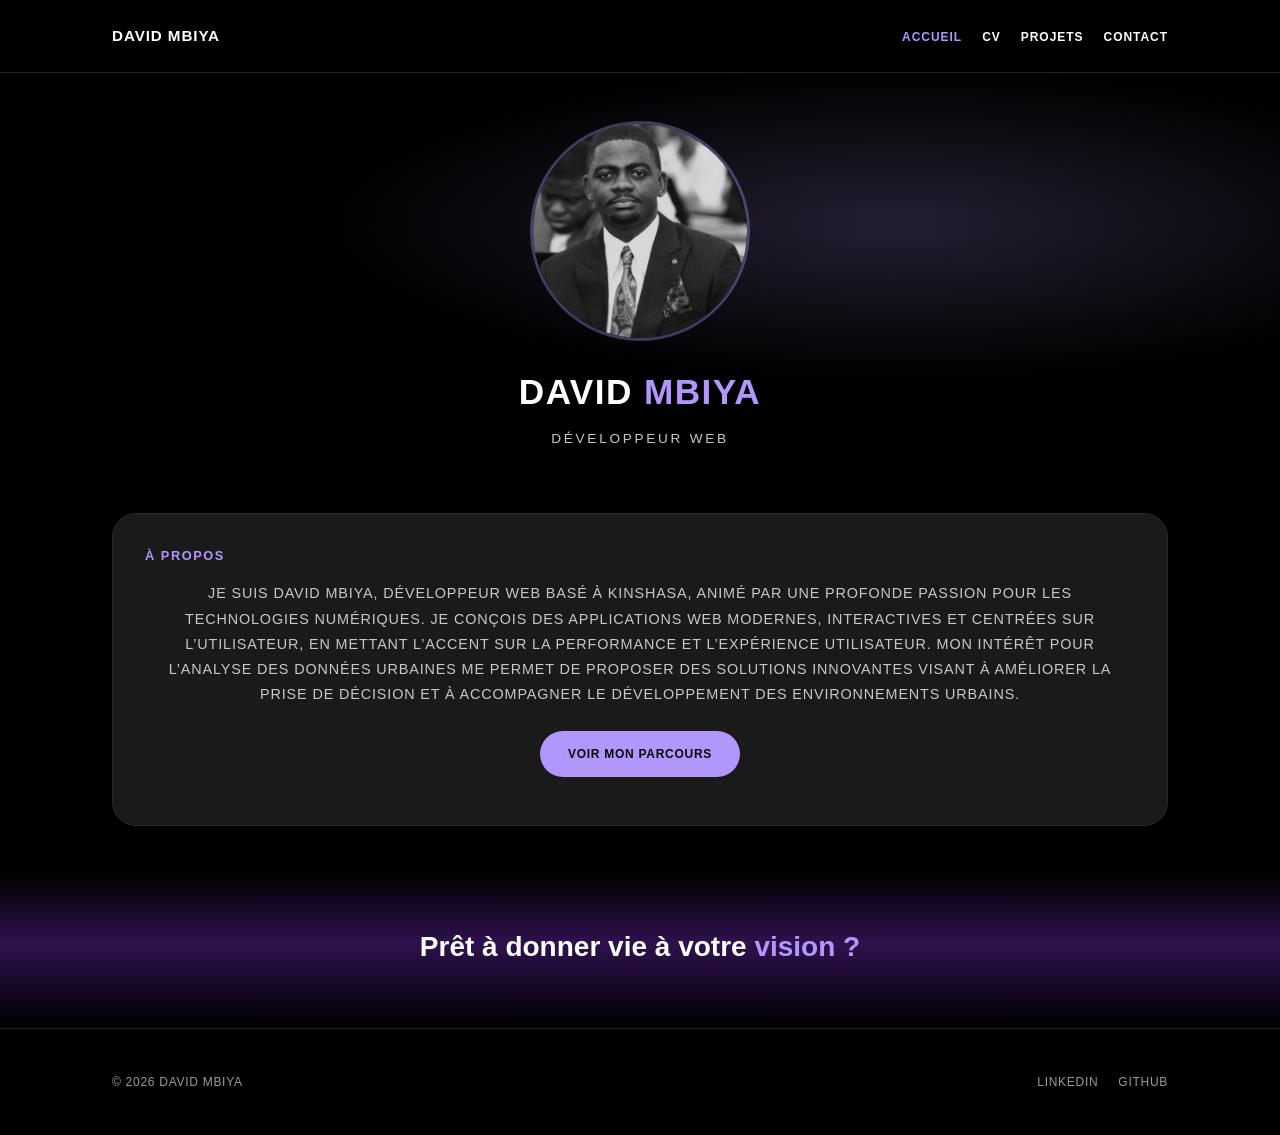
<file: index.html>
<!DOCTYPE html>
<html lang="en">
<head>
    <meta charset="UTF-8" />
    <meta name="viewport" content="width=device-width, initial-scale=1.0" />
    <title>David Mbiya — Développeur web</title>
    <link rel="stylesheet" href="css/index.css" />
</head>
<body>
        <header class="entete">
      <div class="largeur">
        <a class="marque" href="index.html">David mbiya</a>
        <nav class="menu" aria-label="Navigation principale">
          <ul>
            <li><a class="actif" href="index.html">Accueil</a></li>
            <li><a href="cv.html">CV</a></li>
            <li><a href="projet.html">Projets</a></li>
            <li><a href="contact.html">Contact</a></li>
          </ul>
        </nav>
      </div>
    </header>

    <main id="contenu-principal">
      <section class="intro fond-halo" aria-labelledby="titre-accueil">
        <div class="largeur">
          <img
            class="portrait"
            src="images/david12.jpg"
            width="440"
            height="440"
            alt="Portrait de David Mbiya"
          />
          <h1 id="titre-accueil" class="nom">
            David <span class="violet">Mbiya</span>
          </h1>
          <p class="metier">Développeur web</p>
        </div>
      </section>

      <section class="bloc serre" aria-labelledby="titre-a-propos">
        <div class="largeur">
          <article class="carte">
            <h2 id="titre-a-propos" class="surtitre">À propos</h2>
            <p class="texte">
              Je suis David Mbiya, développeur web basé à Kinshasa,
              animé par une profonde passion pour les technologies numériques. Je conçois des applications web modernes, 
              interactives et centrées sur l’utilisateur, 
              en mettant l’accent sur la performance et l’expérience utilisateur.
              Mon intérêt pour l’analyse des données urbaines me permet de proposer des
              solutions innovantes visant à améliorer la prise de décision 
              et à accompagner le développement des environnements urbains.
            </p>
            <p class="centre">
              <a class="bouton" href="cv.html">Voir mon parcours</a>
            </p>
          </article>
        </div>
      </section>

      <section class="fin" aria-labelledby="titre-cta">
        <div class="largeur">
          <h2 id="titre-cta">
            Prêt à donner vie à votre <span class="violet">vision&nbsp;?</span>
          </h2>
        </div>
      </section>
    </main>

    <footer class="pied">
      <div class="largeur">
        <p>© 2026 David Mbiya</p>
        <nav aria-label="Réseaux sociaux">
          <a href="https://www.linkedin.com" rel="noopener noreferrer">LinkedIn</a>
          <a href="https://github.com" rel="noopener noreferrer">GitHub</a>
        </nav>
      </div>
    </footer>

</body>
</html>
</file>
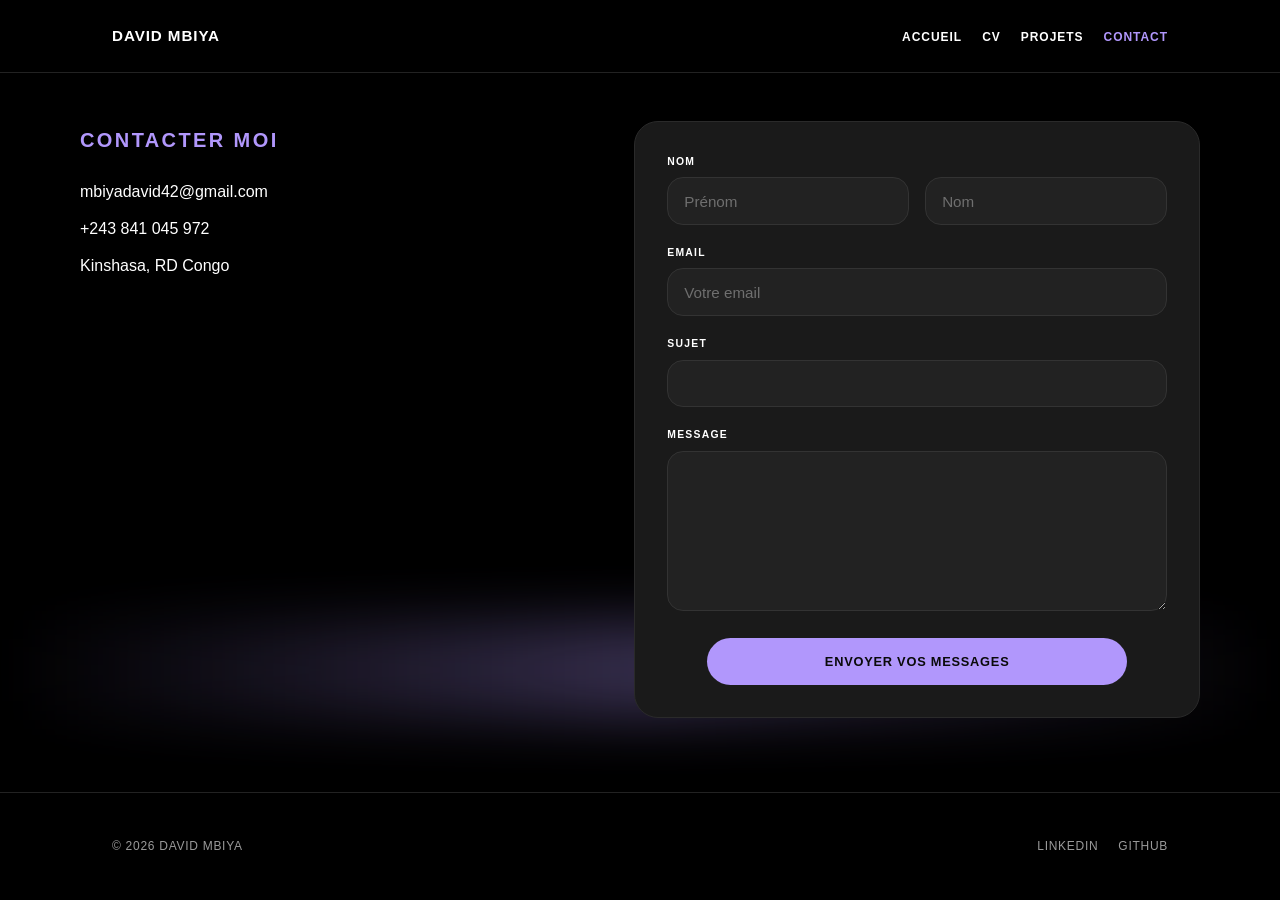
<file: contact.html>
<!DOCTYPE html>
<html lang="fr">
  <head>
    <meta charset="UTF-8" />
    <meta name="viewport" content="width=device-width, initial-scale=1.0" />
    <title>Contact — David Mbiya</title>
    <link rel="stylesheet" href="css/contact.css" />
  </head>
  <body>
    <header class="entete">
      <div class="largeur">
        <a class="marque" href="index.html">David mbiya</a>
        <nav class="menu" aria-label="Navigation principale">
          <ul>
            <li><a href="index.html">Accueil</a></li>
            <li><a href="cv.html">CV</a></li>
            <li><a href="projet.html">Projets</a></li>
            <li><a class="actif" href="contact.html">Contact</a></li>
          </ul>
        </nav>
      </div>
    </header>

    <main id="contenu-principal">
      <div class="largeur ligne-contact">
        <aside class="coordonnees" aria-labelledby="titre-contact">
          <h1 id="titre-contact">Contacter moi</h1>
          <ul class="liste-contact">
            <li>
              <a href="mailto:mbiyadavid42@gmail.com">mbiyadavid42@gmail.com</a>
            </li>
            <li>
              <a href="tel:+243841045972">+243 841 045 972</a>
            </li>
            <li>Kinshasa, RD Congo</li>
          </ul>
        </aside>

        <section aria-labelledby="titre-formulaire">
          <h2 id="titre-formulaire" class="cache">Formulaire de contact</h2>
          <div class="carte">
            <form action="#" method="post">
              <fieldset class="aucun-style">
                <legend class="cache">Vos coordonnées et message</legend>
                <div class="champ">
                  <span class="etiquette">Nom</span>
                  <span class="ligne-deux">
                    <span class="champ inline">
                      <label class="cache" for="prenom">Prénom</label>
                      <input
                        id="prenom"
                        name="prenom"
                        type="text"
                        autocomplete="given-name"
                        placeholder="Prénom"
                        required
                      />
                    </span>
                    <span class="champ inline">
                      <label class="cache" for="nom">Nom de famille</label>
                      <input
                        id="nom"
                        name="nom"
                        type="text"
                        autocomplete="family-name"
                        placeholder="Nom"
                        required
                      />
                    </span>
                  </span>
                </div>
                <p class="champ">
                  <label for="email">Email</label>
                  <input
                    id="email"
                    name="email"
                    type="email"
                    autocomplete="email"
                    placeholder="Votre email"
                    required
                  />
                </p>
                <p class="champ">
                  <label for="sujet">Sujet</label>
                  <input id="sujet" name="sujet" type="text" required />
                </p>
                <p class="champ">
                  <label for="message">Message</label>
                  <textarea id="message" name="message" required></textarea>
                </p>
                <div class="envoi">
                  <button class="bouton" type="submit">
                    Envoyer vos messages
                  </button>
                </div>
              </fieldset>
            </form>
          </div>
        </section>
      </div>
    </main>

    <footer class="pied">
      <div class="largeur">
        <p>© 2026 David Mbiya</p>
        <nav aria-label="Réseaux sociaux">
          <a href="https://www.linkedin.com" rel="noopener noreferrer">LinkedIn</a>
          <a href="https://github.com" rel="noopener noreferrer">GitHub</a>
        </nav>
      </div>
    </footer>
  </body>
</html>
</file>
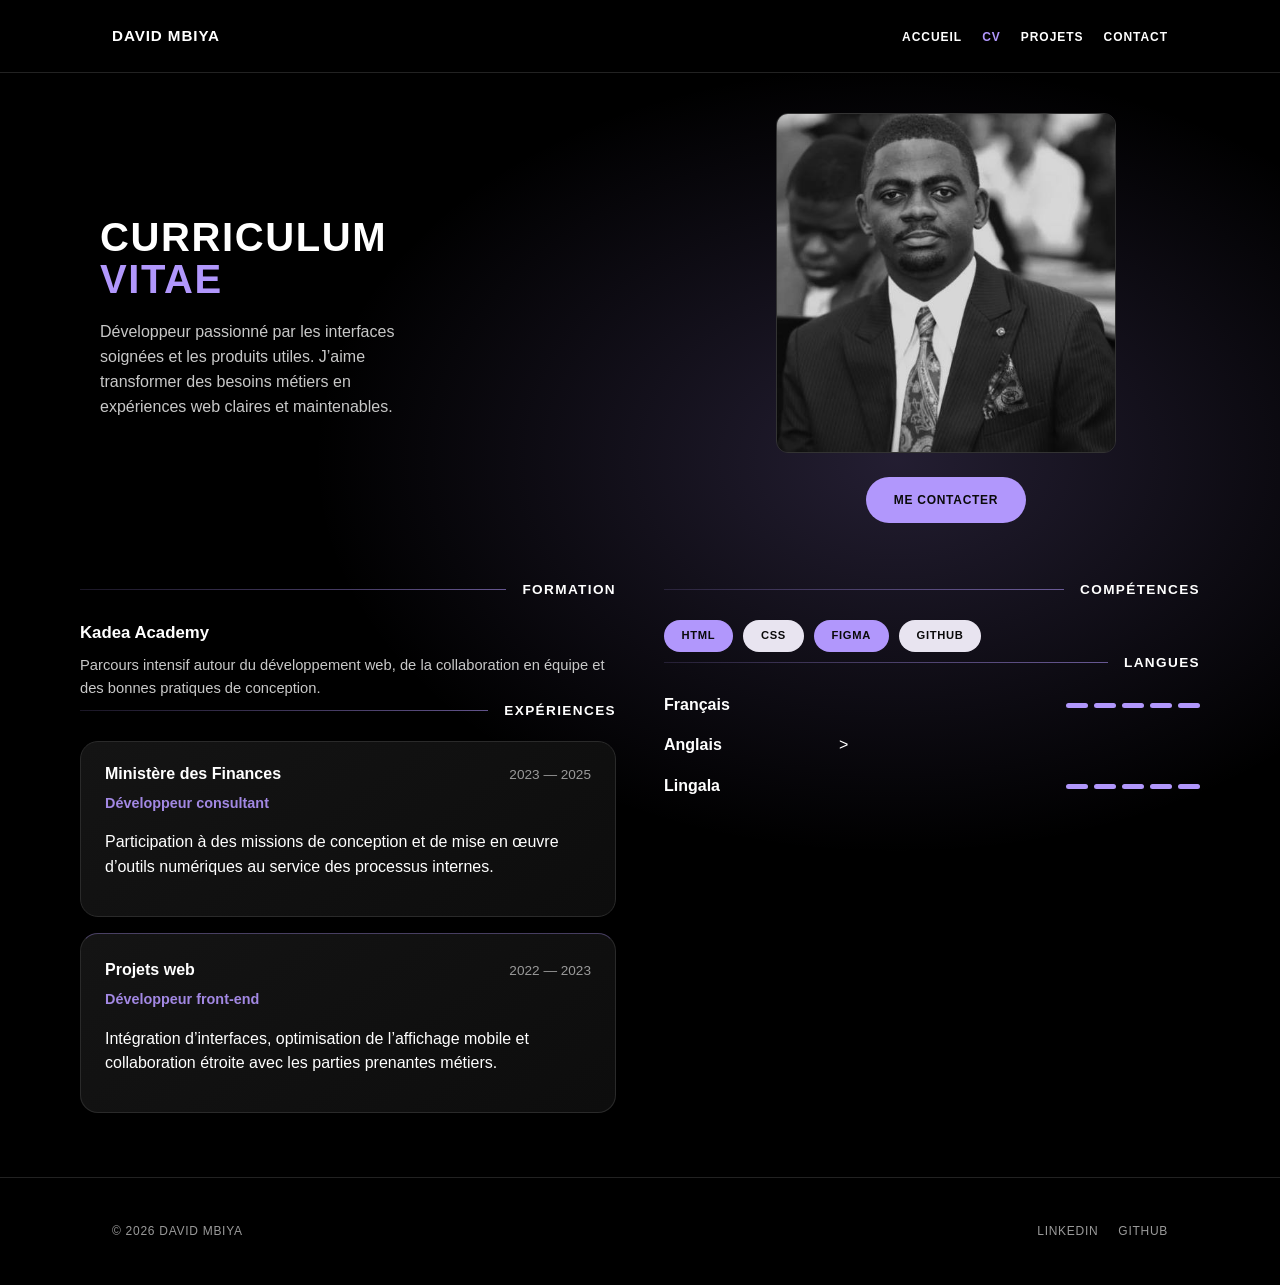
<file: cv.html>
<!DOCTYPE html>
 <html lang="en">
 <head>
   <meta charset="UTF-8" />
    <meta name="viewport" content="width=device-width, initial-scale=1.0" />
    <title>CV — David Mbiya</title>
    <link rel="stylesheet" href="css/cv.css" />
 </head>
 <body>
    <header class="entete">
      <div class="largeur">
        <a class="marque" href="index.html">David mbiya</a>
        <nav class="menu" aria-label="Navigation principale">
          <ul>
            <li><a href="index.html">Accueil</a></li>
            <li><a class="actif" href="cv.html">CV</a></li>
            <li><a href="projet.html">Projets</a></li>
            <li><a href="contact.html">Contact</a></li>
          </ul>
        </nav>
      </div>
    </header>

     <main id="contenu-principal">
      <section class="haut-cv" aria-labelledby="titre-cv">
        <div>
          <h1 id="titre-cv">
            <span class="majuscules">Curriculum</span><br />
            <span class="violet majuscules">Vitae</span>
          </h1>
          <p class="intro">
            Développeur passionné par les interfaces soignées et les produits
            utiles. J’aime transformer des besoins métiers en expériences web
            claires et maintenables.
          </p>
        </div>
        <div class="photo">
          <img
            src="images/david12.jpg"
            width="680"
            height="850"
            alt="Portrait de David Mbiya"
          />
          <a class="bouton" href="contact.html">Me contacter</a>
        </div>
      </section>

      <div class="largeur grille">
        <div>
          <section aria-labelledby="titre-formation">
            <h2 id="titre-formation" class="rubrique">Formation</h2>
            <article class="bloc">
              <h3>Kadea Academy</h3>
              <p>
                Parcours intensif autour du développement web, de la
                collaboration en équipe et des bonnes pratiques de conception.
              </p>
            </article>
          </section>

          <section aria-labelledby="titre-experiences">
            <h2 id="titre-experiences" class="rubrique">Expériences</h2>
            <article class="experience">
              <div class="ligne-exp">
                <strong>Ministère des Finances</strong>
                <span>2023 — 2025</span>
              </div>
              <p class="poste">Développeur consultant</p>
              <p>
                Participation à des missions de conception et de mise en
                œuvre d’outils numériques au service des processus internes.
              </p>
            </article>
            <article class="experience">
              <div class="ligne-exp">
                <strong>Projets web</strong>
                <span>2022 — 2023</span>
              </div>
              <p class="poste">Développeur front-end</p>
              <p>
                Intégration d’interfaces, optimisation de l’affichage mobile et
                collaboration étroite avec les parties prenantes métiers.
              </p>
            </article>
          </section>
        </div>

        <div>
          <section aria-labelledby="titre-competences">
            <h2 id="titre-competences" class="rubrique">Compétences</h2>
            <ul class="tags">
              <li><span class="tag fonce">HTML</span></li>
              <li><span class="tag clair">CSS</span></li>
              <li><span class="tag fonce">Figma</span></li>
              <li><span class="tag clair">GitHub</span></li>
            </ul>
          </section>

          <section aria-labelledby="titre-langues">
            <h2 id="titre-langues" class="rubrique">Langues</h2>
            <ul class="langues">
              <li class="ligne-langue">
                <span class="nom-langue">Français</span>
                <span class="barres" aria-label="Niveau 5 sur 5">
                  <span class="plein"></span><span class="plein"></span
                  ><span class="plein"></span><span class="plein"></span
                  ><span class="plein"></span>
                </span>
              </li>
              <li class="ligne-langue">
                <span class="nom-langue">Anglais</span>
                  ><span class="plein"></span><span></span><span></span>
                </span>
              </li>
              <li class="ligne-langue">
                <span class="nom-langue">Lingala</span>
                <span class="barres" aria-label="Niveau 5 sur 5">
                  <span class="plein"></span><span class="plein"></span
                  ><span class="plein"></span><span class="plein"></span
                  ><span class="plein"></span>
                </span>
              </li>
            </ul>
          </section>
        </div>
      </div>
    </main>

    <footer class="pied">
      <div class="largeur">
        <p>© 2026 David Mbiya</p>
        <nav aria-label="Réseaux sociaux">
          <a href="https://www.linkedin.com" rel="noopener noreferrer">LinkedIn</a>
          <a href="https://github.com" rel="noopener noreferrer">GitHub</a>
        </nav>
      </div>
    </footer>

 </body>
 </html>
</file>
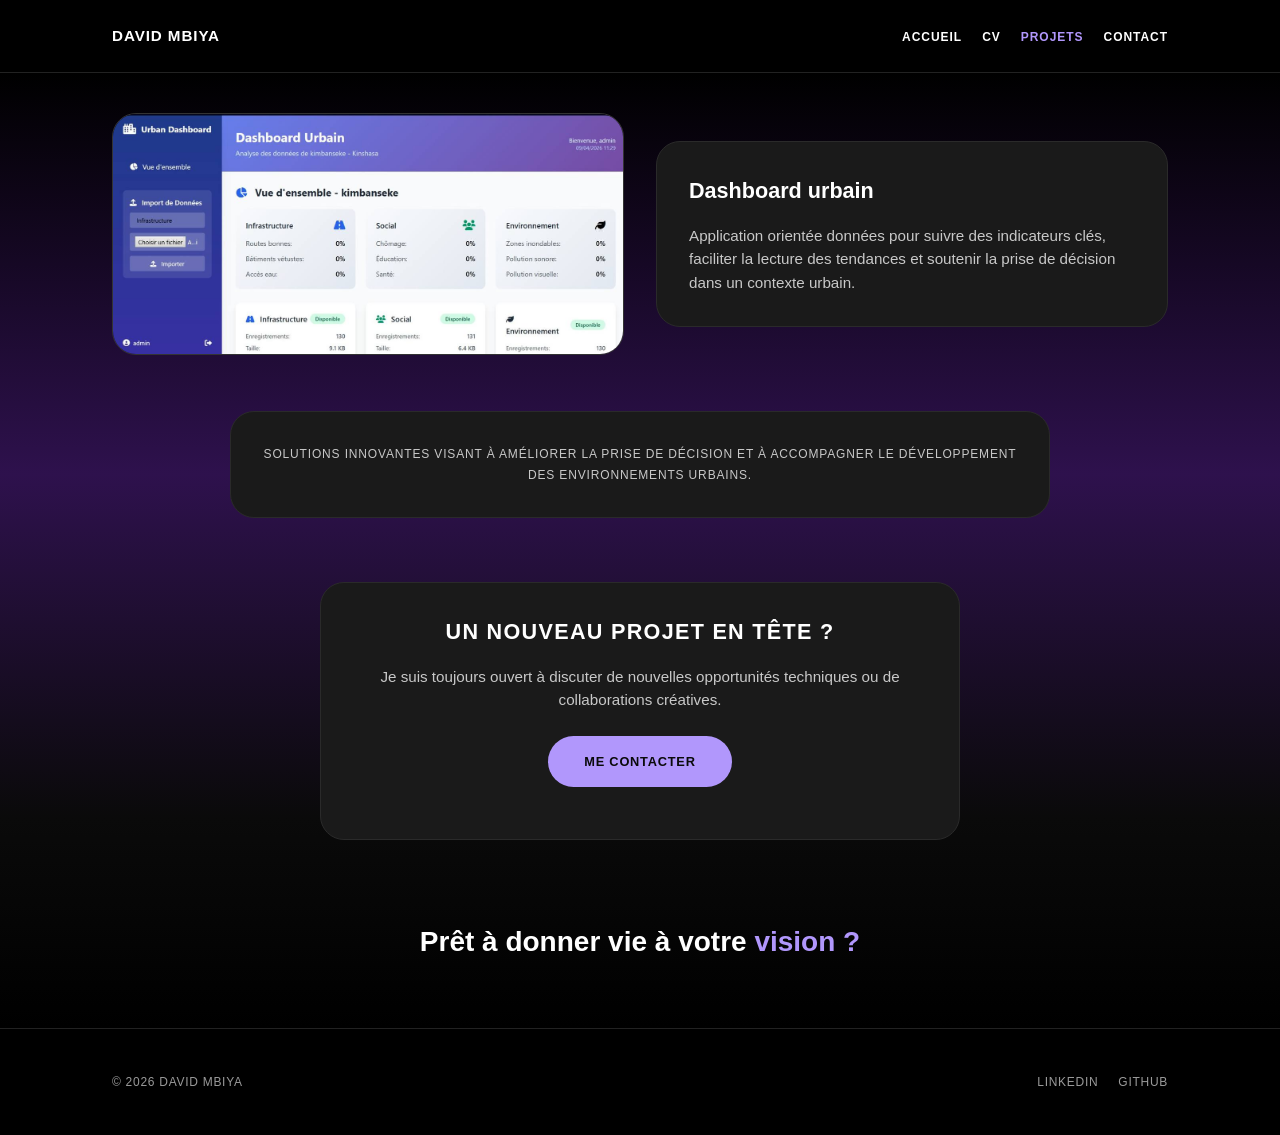
<file: projet.html>
<!DOCTYPE html>
<html lang="fr">
  <head>
    <meta charset="UTF-8" />
    <meta name="viewport" content="width=device-width, initial-scale=1.0" />
    <title>Projets — David Mbiya</title>
    <link rel="stylesheet" href="css/projet.css" />
  </head>
  <body>
    <header class="entete">
      <div class="largeur">
        <a class="marque" href="index.html">David mbiya</a>
        <nav class="menu" aria-label="Navigation principale">
          <ul>
            <li><a href="index.html">Accueil</a></li>
            <li><a href="cv.html">CV</a></li>
            <li><a class="actif" href="projet.html">Projets</a></li>
            <li><a href="contact.html">Contact</a></li>
          </ul>
        </nav>
      </div>
    </header>

    <main id="contenu-principal">
      <section class="haut-projet" aria-labelledby="titre-projet">
        <div class="largeur grille">
          <figure>
            <img
              src="images/projet1.jpg"
              width="900"
              height="600"
              alt="Aperçu de l’interface du tableau de bord urbain"
            />
          </figure>
          <article class="carte" aria-labelledby="titre-projet">
            <h2 id="titre-projet">Dashboard urbain</h2>
            
            <p class="texte">
              Application orientée données pour suivre des indicateurs clés,
              faciliter la lecture des tendances et soutenir la prise de
              décision dans un contexte urbain.
            </p>
          </article>
        </div>
      </section>

      <section class="milieu" aria-label="Synthèse du projet">
        <div class="largeur">
          <article class="carte encadre">
            <p class="texte">
              Solutions innovantes visant à améliorer la prise de décision et
              à accompagner le développement des environnements urbains.
            </p>
          </article>
        </div>
      </section>

      <section class="appel" aria-labelledby="titre-cta-projet">
        <div class="largeur">
          <article class="carte">
            <h2 id="titre-cta-projet">Un nouveau projet en tête&nbsp;?</h2>
            <p class="texte">
              Je suis toujours ouvert à discuter de nouvelles opportunités
              techniques ou de collaborations créatives.
            </p>
            <a class="bouton grand" href="contact.html">Me contacter</a>
          </article>
        </div>
      </section>

      <section class="fin" aria-labelledby="titre-vision">
        <div class="largeur">
          <h2 id="titre-vision">
            Prêt à donner vie à votre <span class="violet">vision&nbsp;?</span>
          </h2>
        </div>
      </section>
    </main>

    <footer class="pied">
      <div class="largeur">
        <p>© 2026 David Mbiya</p>
        <nav aria-label="Réseaux sociaux">
          <a href="https://www.linkedin.com" rel="noopener noreferrer">LinkedIn</a>
          <a href="https://github.com" rel="noopener noreferrer">GitHub</a>
        </nav>
      </div>
    </footer>
  </body>
</html>
</file>
<file: css/index.css>
* {
  box-sizing: border-box;
}

body {
  margin: 0;
  min-height: 100vh;
  display: flex;
  flex-direction: column;
  font-family: Arial, Helvetica, sans-serif;
  background: #000000;
  color: #ffffff;
  line-height: 1.55;
}

img {
  max-width: 100%;
  height: auto;
  display: block;
}

a {
  color: inherit;
  text-decoration: none;
}

a:hover {
  color: #b197fc;
}

main {
  flex: 1;
}

.entete {
  position: sticky;
  top: 0;
  z-index: 10;
  background: #000000;
  border-bottom: 1px solid #222222;
}

.largeur {
  max-width: 1120px;
  margin: 0 auto;
  padding: 0 2rem;
}

.entete .largeur {
  display: flex;
  align-items: center;
  justify-content: space-between;
  min-height: 72px;
  gap: 1rem;
}

.marque {
  font-weight: 700;
  letter-spacing: 0.06em;
  text-transform: uppercase;
  font-size: 0.95rem;
}

.menu ul {
  list-style: none;
  margin: 0;
  padding: 0;
  display: flex;
  flex-wrap: nowrap;
  gap: 1.25rem;
  justify-content: flex-end;
}

.menu a {
  font-weight: 600;
  font-size: 0.75rem;
  letter-spacing: 0.08em;
  text-transform: uppercase;
  white-space: nowrap;
}

.menu a.actif {
  color: #b197fc;
}

.pied {
  margin-top: auto;
  padding: 2rem 0;
  background: #000000;
  border-top: 1px solid #222222;
}

.pied .largeur {
  display: flex;
  flex-wrap: wrap;
  justify-content: space-between;
  align-items: center;
  gap: 1rem;
  font-size: 0.75rem;
  letter-spacing: 0.06em;
  text-transform: uppercase;
  color: #9a9a9a;
}

.pied nav {
  display: flex;
  gap: 1.25rem;
}

.pied a {
  color: #9a9a9a;
}

.pied a:hover {
  color: #b197fc;
}

.fond-halo {
  position: relative;
  overflow: hidden;
}

.fond-halo::before {
  content: "";
  position: absolute;
  inset: 0;
  pointer-events: none;
  background: radial-gradient(
    ellipse 70% 55% at 70% 35%,
    rgba(161, 136, 227, 0.22),
    transparent 65%
  );
}

.intro {
  padding: 3rem 0 3.5rem;
  text-align: center;
}

.intro .largeur {
  position: relative;
  z-index: 1;
}

.portrait {
  width: 220px;
  max-width: 70vw;
  aspect-ratio: 1;
  margin: 0 auto 1.5rem;
  border-radius: 50%;
  object-fit: cover;
  border: 3px solid rgba(177, 151, 252, 0.35);
}

.nom {
  margin: 0 0 0.5rem;
  font-size: 2.2rem;
  font-weight: 800;
  letter-spacing: 0.04em;
  text-transform: uppercase;
}

.violet {
  color: #b197fc;
}

.metier {
  margin: 0;
  font-size: 0.85rem;
  letter-spacing: 0.2em;
  text-transform: uppercase;
  color: #c8c8c8;
}

.bloc {
  padding: 2rem 0 3rem;
}

.bloc.serre {
  padding-top: 0.5rem;
}

.carte {
  background: #1a1a1a;
  border-radius: 24px;
  padding: 2rem;
  border: 1px solid #2a2a2a;
}

.carte .surtitre {
  margin: 0 0 1rem;
  font-size: 0.8rem;
  font-weight: 700;
  color: #b197fc;
  text-transform: uppercase;
  letter-spacing: 0.12em;
}

.carte .texte {
  margin: 0 0 1.5rem;
  color: #c8c8c8;
  font-size: 0.9rem;
  text-align: center;
  text-transform: uppercase;
  letter-spacing: 0.06em;
  line-height: 1.75;
}

.centre {
  text-align: center;
}

.bouton {
  display: inline-block;
  padding: 0.85rem 1.75rem;
  border-radius: 999px;
  font-weight: 700;
  font-size: 0.75rem;
  letter-spacing: 0.06em;
  text-transform: uppercase;
  background: #b197fc;
  color: #0a0a0a;
}

.bouton:hover {
  filter: brightness(1.05);
}

.fin {
  padding: 3.5rem 0 4rem;
  text-align: center;
  background: linear-gradient(180deg, #000000, #2e114d 45%, #000000);
}

.fin h2 {
  margin: 0;
  font-size: 1.75rem;
  font-weight: 800;
  line-height: 1.2;
}

@media (max-width: 600px) {
  .largeur {
    padding: 0 1.25rem;
  }

  .entete .largeur {
    gap: 0.75rem;
  }

  .marque {
    font-size: 0.85rem;
    letter-spacing: 0.04em;
  }

  .menu {
    max-width: 72vw;
    overflow-x: auto;
    -webkit-overflow-scrolling: touch;
  }

  .menu ul {
    gap: 0.85rem;
  }

  .menu a {
    font-size: 0.7rem;
    letter-spacing: 0.06em;
  }

  .nom {
    font-size: 1.65rem;
  }

  .fin h2 {
    font-size: 1.35rem;
  }
}
</file>
<file: css/contact.css>
* {
  box-sizing: border-box;
}

body {
  margin: 0;
  min-height: 100vh;
  display: flex;
  flex-direction: column;
  font-family: Arial, Helvetica, sans-serif;
  background: #000000;
  color: #ffffff;
  line-height: 1.55;
}

a {
  color: inherit;
  text-decoration: none;
}

a:hover {
  color: #b197fc;
}

main {
  flex: 1;
  position: relative;
}

main::after {
  content: "";
  position: absolute;
  left: 0;
  right: 0;
  bottom: 10%;
  height: 100px;
  background: linear-gradient(
    90deg,
    transparent,
    rgba(177, 151, 252, 0.35),
    transparent
  );
  filter: blur(28px);
  opacity: 0.85;
  pointer-events: none;
}

img {
  max-width: 100%;
  height: auto;
}

.entete {
  position: sticky;
  top: 0;
  z-index: 10;
  background: #000000;
  border-bottom: 1px solid #222222;
}

.largeur {
  max-width: 1120px;
  margin: 0 auto;
  padding: 0 2rem;
}

.entete .largeur {
  display: flex;
  align-items: center;
  justify-content: space-between;
  min-height: 72px;
  gap: 1rem;
}

.marque {
  font-weight: 700;
  letter-spacing: 0.06em;
  text-transform: uppercase;
  font-size: 0.95rem;
}

.menu ul {
  list-style: none;
  margin: 0;
  padding: 0;
  display: flex;
  flex-wrap: nowrap;
  gap: 1.25rem;
  justify-content: flex-end;
}

.menu a {
  font-weight: 600;
  font-size: 0.75rem;
  letter-spacing: 0.08em;
  text-transform: uppercase;
  white-space: nowrap;
}

.menu a.actif {
  color: #b197fc;
}

.pied {
  margin-top: auto;
  padding: 2rem 0;
  background: #000000;
  border-top: 1px solid #222222;
}

.pied .largeur {
  display: flex;
  flex-wrap: wrap;
  justify-content: space-between;
  align-items: center;
  gap: 1rem;
  font-size: 0.75rem;
  letter-spacing: 0.06em;
  text-transform: uppercase;
  color: #9a9a9a;
}

.pied nav {
  display: flex;
  gap: 1.25rem;
}

.pied a {
  color: #9a9a9a;
}

.pied a:hover {
  color: #b197fc;
}

.ligne-contact {
  display: grid;
  grid-template-columns: 1fr 1.1fr;
  gap: 2.5rem;
  align-items: start;
  padding: 3rem 0 3.5rem;
  position: relative;
  z-index: 1;
}

.coordonnees {
  padding-top: 0.25rem;
}

.coordonnees h1 {
  margin: 0 0 1.5rem;
  font-size: 1.25rem;
  font-weight: 800;
  color: #b197fc;
  letter-spacing: 0.12em;
  text-transform: uppercase;
}

.liste-contact {
  margin: 0;
  padding: 0;
  list-style: none;
  display: flex;
  flex-direction: column;
  gap: 0.75rem;
  font-size: 1rem;
}

.carte {
  background: #1a1a1a;
  border-radius: 24px;
  padding: 2rem;
  border: 1px solid #2a2a2a;
}

.champ {
  margin-bottom: 1.25rem;
}

.champ label,
.champ .etiquette {
  display: block;
  margin-bottom: 0.45rem;
  font-size: 0.65rem;
  font-weight: 700;
  letter-spacing: 0.12em;
  text-transform: uppercase;
}

.ligne-deux {
  display: grid;
  grid-template-columns: 1fr 1fr;
  gap: 1rem;
}

.champ.inline {
  margin-bottom: 0;
}

.champ.inline input {
  width: 100%;
}

.champ input,
.champ textarea {
  width: 100%;
  padding: 0.9rem 1rem;
  border-radius: 16px;
  border: 1px solid #333333;
  background: #222222;
  color: #ffffff;
  font-family: inherit;
  font-size: 0.95rem;
}

.champ textarea {
  min-height: 160px;
  resize: vertical;
}

.champ input::placeholder,
.champ textarea::placeholder {
  color: #6f6f6f;
}

.envoi {
  display: flex;
  justify-content: center;
  margin-top: 0.5rem;
}

.bouton {
  display: inline-block;
  padding: 1rem 2rem;
  border-radius: 999px;
  border: none;
  cursor: pointer;
  font-weight: 700;
  font-size: 0.8rem;
  letter-spacing: 0.06em;
  text-transform: uppercase;
  background: #b197fc;
  color: #0a0a0a;
  font-family: inherit;
  width: 100%;
  max-width: 420px;
}

.bouton:hover {
  filter: brightness(1.05);
}

.cache {
  position: absolute;
  width: 1px;
  height: 1px;
  padding: 0;
  margin: -1px;
  overflow: hidden;
  clip: rect(0, 0, 0, 0);
  white-space: nowrap;
  border: 0;
}

fieldset.aucun-style {
  border: none;
  margin: 0;
  padding: 0;
  min-width: 0;
}

@media (max-width: 900px) {
  .ligne-contact {
    grid-template-columns: 1fr;
  }
}

@media (max-width: 600px) {
  .largeur {
    padding: 0 1.25rem;
  }

  .entete .largeur {
    gap: 0.75rem;
  }

  .marque {
    font-size: 0.85rem;
    letter-spacing: 0.04em;
  }

  .menu {
    max-width: 72vw;
    overflow-x: auto;
    -webkit-overflow-scrolling: touch;
  }

  .menu ul {
    gap: 0.85rem;
  }

  .menu a {
    font-size: 0.7rem;
    letter-spacing: 0.06em;
  }

  .ligne-deux {
    grid-template-columns: 1fr;
  }
}
</file>
<file: css/cv.css>
* {
  box-sizing: border-box;
}

body {
  margin: 0;
  min-height: 100vh;
  display: flex;
  flex-direction: column;
  font-family: Arial, Helvetica, sans-serif;
  background: #000000;
  color: #ffffff;
  line-height: 1.55;
}

img {
  max-width: 100%;
  height: auto;
  display: block;
}

a {
  color: inherit;
  text-decoration: none;
}

a:hover {
  color: #b197fc;
}

main {
  flex: 1;
  position: relative;
  overflow: hidden;
}

main::before {
  content: "";
  position: absolute;
  inset: 0;
  pointer-events: none;
  background: radial-gradient(
    ellipse 70% 55% at 70% 35%,
    rgba(161, 136, 227, 0.22),
    transparent 65%
  );
}

.entete {
  position: sticky;
  top: 0;
  z-index: 10;
  background: #000000;
  border-bottom: 1px solid #222222;
}

.largeur {
  max-width: 1120px;
  margin: 0 auto;
  padding: 0 2rem;
}

.entete .largeur {
  display: flex;
  align-items: center;
  justify-content: space-between;
  min-height: 72px;
  gap: 1rem;
}

.marque {
  font-weight: 700;
  letter-spacing: 0.06em;
  text-transform: uppercase;
  font-size: 0.95rem;
}

.menu ul {
  list-style: none;
  margin: 0;
  padding: 0;
  display: flex;
  flex-wrap: nowrap;
  gap: 1.25rem;
  justify-content: flex-end;
}

.menu a {
  font-weight: 600;
  font-size: 0.75rem;
  letter-spacing: 0.08em;
  text-transform: uppercase;
  white-space: nowrap;
}

.menu a.actif {
  color: #b197fc;
}

.pied {
  margin-top: auto;
  padding: 2rem 0;
  background: #000000;
  border-top: 1px solid #222222;
}

.pied .largeur {
  display: flex;
  flex-wrap: wrap;
  justify-content: space-between;
  align-items: center;
  gap: 1rem;
  font-size: 0.75rem;
  letter-spacing: 0.06em;
  text-transform: uppercase;
  color: #9a9a9a;
}

.pied nav {
  display: flex;
  gap: 1.25rem;
}

.pied a {
  color: #9a9a9a;
}

.pied a:hover {
  color: #b197fc;
}

.haut-cv {
  display: grid;
  grid-template-columns: 1.1fr 0.9fr;
  gap: 2.5rem;
  align-items: center;
  padding: 2.5rem 1.25rem 2rem;
  max-width: 1120px;
  margin: 0 auto;
  position: relative;
  z-index: 1;
}

.haut-cv h1 {
  margin: 0 0 0.35rem;
  font-size: 2.5rem;
  font-weight: 800;
  letter-spacing: 0.04em;
  line-height: 1.05;
}

.majuscules {
  text-transform: uppercase;
}

.violet {
  color: #b197fc;
}

.intro {
  margin: 1.25rem 0 0;
  color: #c8c8c8;
  max-width: 36ch;
}

.photo {
  text-align: center;
}

.photo img {
  width: 100%;
  max-width: 340px;
  margin: 0 auto 1.5rem;
  border-radius: 12px;
  border: 1px solid #333333;
}

.bouton {
  display: inline-block;
  padding: 0.85rem 1.75rem;
  border-radius: 999px;
  font-weight: 700;
  font-size: 0.75rem;
  letter-spacing: 0.06em;
  text-transform: uppercase;
  background: #b197fc;
  color: #0a0a0a;
}

.bouton:hover {
  filter: brightness(1.05);
}

.grille {
  display: grid;
  grid-template-columns: 1fr 1fr;
  gap: 2.5rem 3rem;
  padding: 1.5rem 0 3rem;
  position: relative;
  z-index: 1;
}

.rubrique {
  display: flex;
  align-items: center;
  gap: 1rem;
  margin: 0 0 1.25rem;
  font-size: 0.85rem;
  font-weight: 800;
  letter-spacing: 0.1em;
  text-transform: uppercase;
}

.rubrique::before {
  content: "";
  flex: 1;
  height: 1px;
  background: linear-gradient(
    90deg,
    rgba(177, 151, 252, 0.15),
    rgba(177, 151, 252, 0.55)
  );
}

.bloc h3 {
  margin: 0 0 0.5rem;
  font-size: 1.05rem;
}

.bloc p {
  margin: 0;
  color: #c8c8c8;
  font-size: 0.92rem;
}

.experience {
  background: linear-gradient(145deg, #141414, #0d0d0d);
  border: 1px solid #2a2a2a;
  border-radius: 18px;
  padding: 1.25rem 1.5rem;
  margin-bottom: 1rem;
}

.experience + .experience {
  border-top: 1px solid rgba(177, 151, 252, 0.35);
  padding-top: 1.5rem;
}

.ligne-exp {
  display: flex;
  justify-content: space-between;
  align-items: baseline;
  gap: 1rem;
  margin-bottom: 0.35rem;
}

.ligne-exp strong {
  font-size: 1rem;
}

.ligne-exp span {
  color: #9a9a9a;
  font-size: 0.85rem;
  white-space: nowrap;
}

.poste {
  margin: 0 0 0.65rem;
  font-size: 0.9rem;
  font-weight: 600;
  color: #a288e3;
}

.tags {
  display: flex;
  flex-wrap: wrap;
  gap: 0.65rem;
  list-style: none;
  margin: 0;
  padding: 0;
}

.tags li {
  margin: 0;
}

.tag {
  display: inline-block;
  padding: 0.45rem 1.1rem;
  border-radius: 999px;
  font-size: 0.7rem;
  font-weight: 700;
  letter-spacing: 0.06em;
  text-transform: uppercase;
}

.tag.fonce {
  background: #b197fc;
  color: #0a0a0a;
}

.tag.clair {
  background: #e8e4f0;
  color: #0a0a0a;
}

.langues {
  margin: 0;
  padding: 0;
  list-style: none;
  display: flex;
  flex-direction: column;
  gap: 1rem;
}

.ligne-langue {
  display: flex;
  align-items: center;
  justify-content: space-between;
  gap: 1rem;
}

.ligne-langue .nom-langue {
  font-weight: 700;
}

.barres {
  display: flex;
  gap: 6px;
}

.barres span {
  display: block;
  width: 22px;
  height: 5px;
  border-radius: 3px;
  background: rgba(255, 255, 255, 0.12);
}

.barres span.plein {
  background: #b197fc;
}

@media (max-width: 900px) {
  .haut-cv {
    grid-template-columns: 1fr;
  }

  .grille {
    grid-template-columns: 1fr;
  }
}

@media (max-width: 600px) {
  .largeur {
    padding: 0 1.25rem;
  }

  .entete .largeur {
    gap: 0.75rem;
  }

  .marque {
    font-size: 0.85rem;
    letter-spacing: 0.04em;
  }

  .menu {
    max-width: 72vw;
    overflow-x: auto;
    -webkit-overflow-scrolling: touch;
  }

  .menu ul {
    flex-wrap: nowrap;
    gap: 0.85rem;
  }

  .menu a {
    font-size: 0.7rem;
    letter-spacing: 0.06em;
  }

  .haut-cv h1 {
    font-size: 2rem;
  }
}
</file>
<file: css/projet.css>
* {
  box-sizing: border-box;
}

body {
  margin: 0;
  min-height: 100vh;
  display: flex;
  flex-direction: column;
  font-family: Arial, Helvetica, sans-serif;
  background: #000000;
  color: #ffffff;
  line-height: 1.55;
}

img {
  max-width: 100%;
  height: auto;
  display: block;
}

a {
  color: inherit;
  text-decoration: none;
}

a:hover {
  color: #b197fc;
}

main {
  flex: 1;
  background: linear-gradient(180deg, #000000, #2e114d 42%, #0a0a0a 78%, #000000);
}

.entete {
  position: sticky;
  top: 0;
  z-index: 10;
  background: #000000;
  border-bottom: 1px solid #222222;
}

.largeur {
  max-width: 1120px;
  margin: 0 auto;
  padding: 0 2rem;
}

.entete .largeur {
  display: flex;
  align-items: center;
  justify-content: space-between;
  min-height: 72px;
  gap: 1rem;
}

.marque {
  font-weight: 700;
  letter-spacing: 0.06em;
  text-transform: uppercase;
  font-size: 0.95rem;
}

.menu ul {
  list-style: none;
  margin: 0;
  padding: 0;
  display: flex;
  flex-wrap: nowrap;
  gap: 1.25rem;
  justify-content: flex-end;
}

.menu a {
  font-weight: 600;
  font-size: 0.75rem;
  letter-spacing: 0.08em;
  text-transform: uppercase;
  white-space: nowrap;
}

.menu a.actif {
  color: #b197fc;
}

.pied {
  margin-top: auto;
  padding: 2rem 0;
  background: #000000;
  border-top: 1px solid #222222;
}

.pied .largeur {
  display: flex;
  flex-wrap: wrap;
  justify-content: space-between;
  align-items: center;
  gap: 1rem;
  font-size: 0.75rem;
  letter-spacing: 0.06em;
  text-transform: uppercase;
  color: #9a9a9a;
}

.pied nav {
  display: flex;
  gap: 1.25rem;
}

.pied a {
  color: #9a9a9a;
}

.pied a:hover {
  color: #b197fc;
}

.haut-projet {
  padding: 2.5rem 0 1.5rem;
}

.grille {
  display: grid;
  grid-template-columns: 1fr 1fr;
  gap: 2rem;
  align-items: center;
}

.grille figure {
  margin: 0;
  border-radius: 24px;
  overflow: hidden;
  border: 1px solid #333333;
}

.grille img {
  width: 100%;
  object-fit: cover;
}

.carte {
  background: #1a1a1a;
  border-radius: 24px;
  padding: 2rem;
  border: 1px solid #2a2a2a;
}

.carte h2 {
  margin: 0 0 1rem;
  font-size: 1.35rem;
}

.carte .bouton {
  margin-bottom: 1.25rem;
}

.carte .texte {
  margin: 0;
  color: #c8c8c8;
  font-size: 0.95rem;
}

.bouton {
  display: inline-block;
  padding: 0.85rem 1.75rem;
  border-radius: 999px;
  font-weight: 700;
  font-size: 0.75rem;
  letter-spacing: 0.06em;
  text-transform: uppercase;
  background: #b197fc;
  color: #0a0a0a;
}

.bouton.grand {
  padding: 1rem 2.25rem;
  font-size: 0.8rem;
}

.bouton:hover {
  filter: brightness(1.05);
}

.milieu {
  padding: 2rem 0;
}

.encadre {
  max-width: 820px;
  margin: 0 auto;
}

.encadre .texte {
  margin: 0;
  text-align: center;
  text-transform: uppercase;
  font-size: 0.75rem;
  letter-spacing: 0.07em;
  line-height: 1.7;
  color: #c8c8c8;
}

.appel {
  padding: 2rem 0;
}

.appel .carte {
  max-width: 640px;
  margin: 0 auto;
  text-align: center;
}

.appel h2 {
  margin: 0 0 1rem;
  font-size: 1.35rem;
  text-transform: uppercase;
  letter-spacing: 0.06em;
}

.appel .texte {
  margin: 0 0 1.5rem;
  color: #c8c8c8;
}

.fin {
  padding: 3rem 0 4rem;
  text-align: center;
}

.fin h2 {
  margin: 0;
  font-size: 1.75rem;
  font-weight: 800;
}

.violet {
  color: #b197fc;
}

@media (max-width: 900px) {
  .grille {
    grid-template-columns: 1fr;
  }
}

@media (max-width: 600px) {
  .largeur {
    padding: 0 1.25rem;
  }

  .entete .largeur {
    gap: 0.75rem;
  }

  .marque {
    font-size: 0.85rem;
    letter-spacing: 0.04em;
  }

  .menu {
    max-width: 72vw;
    overflow-x: auto;
    -webkit-overflow-scrolling: touch;
  }

  .menu ul {
    gap: 0.85rem;
  }

  .menu a {
    font-size: 0.7rem;
    letter-spacing: 0.06em;
  }

  .fin h2 {
    font-size: 1.35rem;
  }
}
</file>
